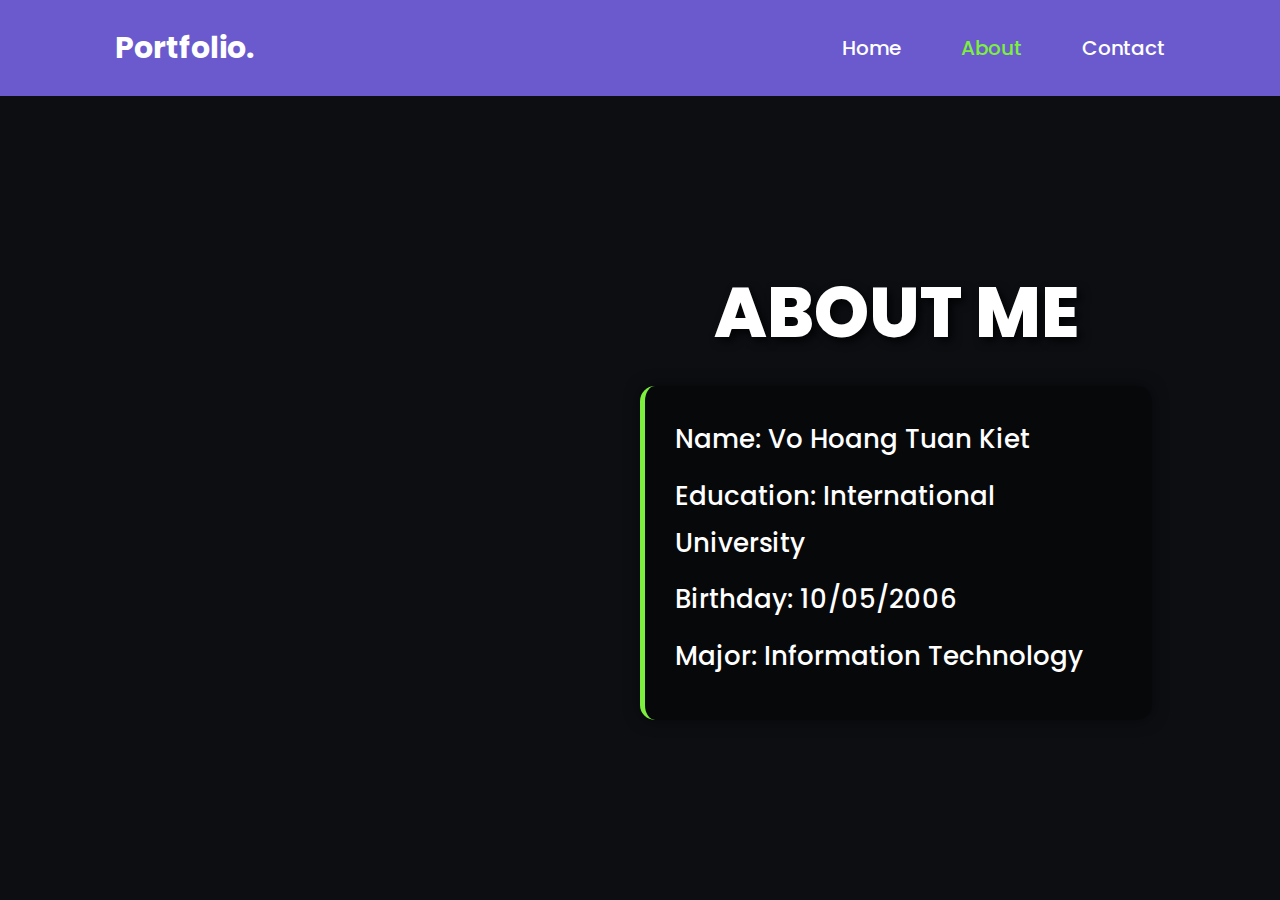
<file: about.html>
<!DOCTYPE html>
<html lang="en">
<head>
    <meta charset="UTF-8"> 
    <meta http-equiv="X-UA-Compatible" content="IE=edge"> 
    <meta name="viewport" content="width=device-width, initial-scale=1.0"> 
    <title>About Me - Tuan Kiet</title>
    <link rel="stylesheet" href="Kiet_Portfolio.css">
    <link href='https://unpkg.com/boxicons@2.1.4/css/boxicons.min.css' rel='stylesheet'>
</head>

<body>
    <nav class="navbar">
        <a href="index.html" class="logo">Portfolio.</a>
        <ul>
            <li> <a href="index.html">Home</a></li>
            <li class="active"> <a href="about.html">About</a></li>
            <li> <a href="#">Contact</a></li>
        </ul>
    </nav>

    <section class="about-section">
        <div class="about-container">
            <div class="content-wrapper">
                
                <h1 class="about-title-new">ABOUT ME</h1>

                <div class="about-text">
                    <p>Name: Vo Hoang Tuan Kiet</p>
                    <p>Education: International University</p>
                    <p>Birthday: 10/05/2006</p>
                    <p>Major: Information Technology</p>
                </div>
                
            </div>
        </div>
    </section>
</body>
</html>
</file>
<file: Kiet_Portfolio.css>
@import url('https://fonts.googleapis.com/css2?family=Poppins:ital,wght@0,100;0,200;0,300;0,400;0,500;0,600;0,700;0,800;0,900;1,100;1,200;1,300;1,400;1,500;1,600;1,700;1,800;1,900&display=swap');

* {
    margin: 0;
    padding: 0;
    box-sizing: border-box;
    font-family: 'Poppins', sans-serif;
}

body {
    background: #1f242d;
    overflow: hidden;
    color: white;
}

a {
    color: white;
    text-decoration: none;
}

.navbar {
    position: fixed;
    left: 0;
    top: 0;
    width: 100%;
    padding: 25px 9%;
    background: slateblue;
    display: flex;
    justify-content: space-between;
    align-items: center;
    z-index: 100;
}

.navbar .logo {
    font-size: 30px;
    font-weight: 700;
}

.navbar ul {
    display: flex;
}

.navbar ul li {
    list-style: none;
    margin-left: 60px;
}

.navbar ul li a {
    font-size: 20px;
    font-weight: 500;
    transition: 0.3s;
}

.navbar ul li:hover a,
.navbar ul li.active a {
    color: #7cf03d;
}

.home {
    display: flex;
    align-items: center;
    height: 100vh;
    padding: 60px 9% 0;
}

.home-info h1 {
    font-size: 55px;
}

.home-info h2 {
    font-size: 32px;
    margin-top: -10px;
}

.home-info p {
    font-size: 16px;
    margin: 10px 0 25px;
}

.home-info .btn-sci {
    display: flex;
    align-items: center;
}

.btn {
    display: inline-block;
    padding: 10px 30px;
    background: #7cf03d;
    border: 2px solid #7cf03d;
    border-radius: 40px;
    box-shadow: 0 0 10px hsl(99, 86%, 59%);
    font-size: 16px;
    font-weight: 600;
    color: black;
    transition: 0.3s;
}

.btn:hover {
    background: transparent;
    color: #7cf03d;
    box-shadow: none;
}

.home-info .btn-sci .sci {
    margin-left: 20px;
}

.home-info .btn-sci .sci a {
    display: inline-flex;
    padding: 8px;
    border: 2px solid #7cf03d;
    border-radius: 50%;
    font-size: 20px;
    color: #7cf03d;
    margin: 0 8px;
    transition: 0.3s;
}

.home-info .btn-sci .sci a:hover {
    background: #7cf03d;
    color: black;
    box-shadow: 0 0 10px;
}

.home-img {
    margin-top: -80px;
}

.home-img .img-box {
    width: 32vw;
    height: 32vw;
    background: white;
    border: 5px solid black;
    border-radius: 50%;
    overflow: hidden;
    display: flex;
    justify-content: center;
    align-items: center;
    box-shadow: 0 0 20px rgba(0, 0, 0, 0.5);
}

.home-img .img-box img {
    width: 100%;
    height: 100%;
    object-fit: cover;
    object-position: center;
    display: block;
}

.about-section {
    padding-top: 80px;
    height: 100vh;
    display: flex;
    flex-direction: column;
    
    background-image: url('https://scontent.fsgn16-1.fna.fbcdn.net/v/t39.30808-6/598135015_1521899535754813_5662533923432219757_n.jpg?stp=dst-jpg_s960x960_tt6&_nc_cat=100&ccb=1-7&_nc_sid=127cfc&_nc_eui2=AeFFCDysBV50Ef2i4cp7RXWh0Q9SVnUkTvrRD1JWdSRO-kjGlSyOxN5wVqqzkWUaCoVDoiww0c3CuIFVcjF7cxV8&_nc_ohc=JwNTHwnvkEcQ7kNvwHynnvH&_nc_oc=AdkvdNuyAuEQQFxVN4jLNH0XfGfhf9FdyLYJNf-0FLLG8fRrHJHXTx4Otk7HXefKnMDaZdS2TAktZk3tur4bPD_8&_nc_zt=23&_nc_ht=scontent.fsgn16-1.fna&_nc_gid=lemA4seN1VUZe_qmQVmnaA&oh=00_Afn1-0x0H7Pv6YovDn26Grgi7em0xVddGIc25rQY4QJdXg&oe=693FA390');
    background-size: cover;
    background-position: center;
    background-repeat: no-repeat;
    z-index: 1;
}

.about-section::after {
    content: '';
    position: absolute;
    top: 0;
    left: 0;
    width: 100%;
    height: 100%;
    background: rgba(0, 0, 0, 0.6);
    z-index: -1;
}

.about-container {
    display: flex;
    justify-content: flex-end; 
    align-items: center;
    padding: 0 10%;
    height: 100%;
}

.content-wrapper {
    width: 50%;
    display: flex;
    flex-direction: column;
    align-items: center;
}

.about-title-new {
    font-size: 70px;
    font-weight: 800;
    color: white;
    text-transform: uppercase;
    margin-bottom: 20px;
    text-shadow: 4px 4px 10px rgba(0,0,0,0.8);
    text-align: center;
}

.about-text {
    width: 100%;
    text-align: left;
    font-size: 26px;
    line-height: 1.8;
    background: rgba(0, 0, 0, 0.4); 
    padding: 30px;
    border-radius: 15px;
    border-left: 5px solid #7cf03d; 
    box-shadow: 0 0 15px rgba(0,0,0,0.5);
}

.about-text p {
    margin-bottom: 10px;
    color: white;
    font-weight: 500;
}

@media (max-width: 768px) {
    .about-container {
        justify-content: center;
        padding: 0 5%;
    }
    .content-wrapper {
        width: 100%;
    }
    .about-title-new {
        font-size: 45px;
    }
    .about-text {
        font-size: 18px;
    }
}
</file>
